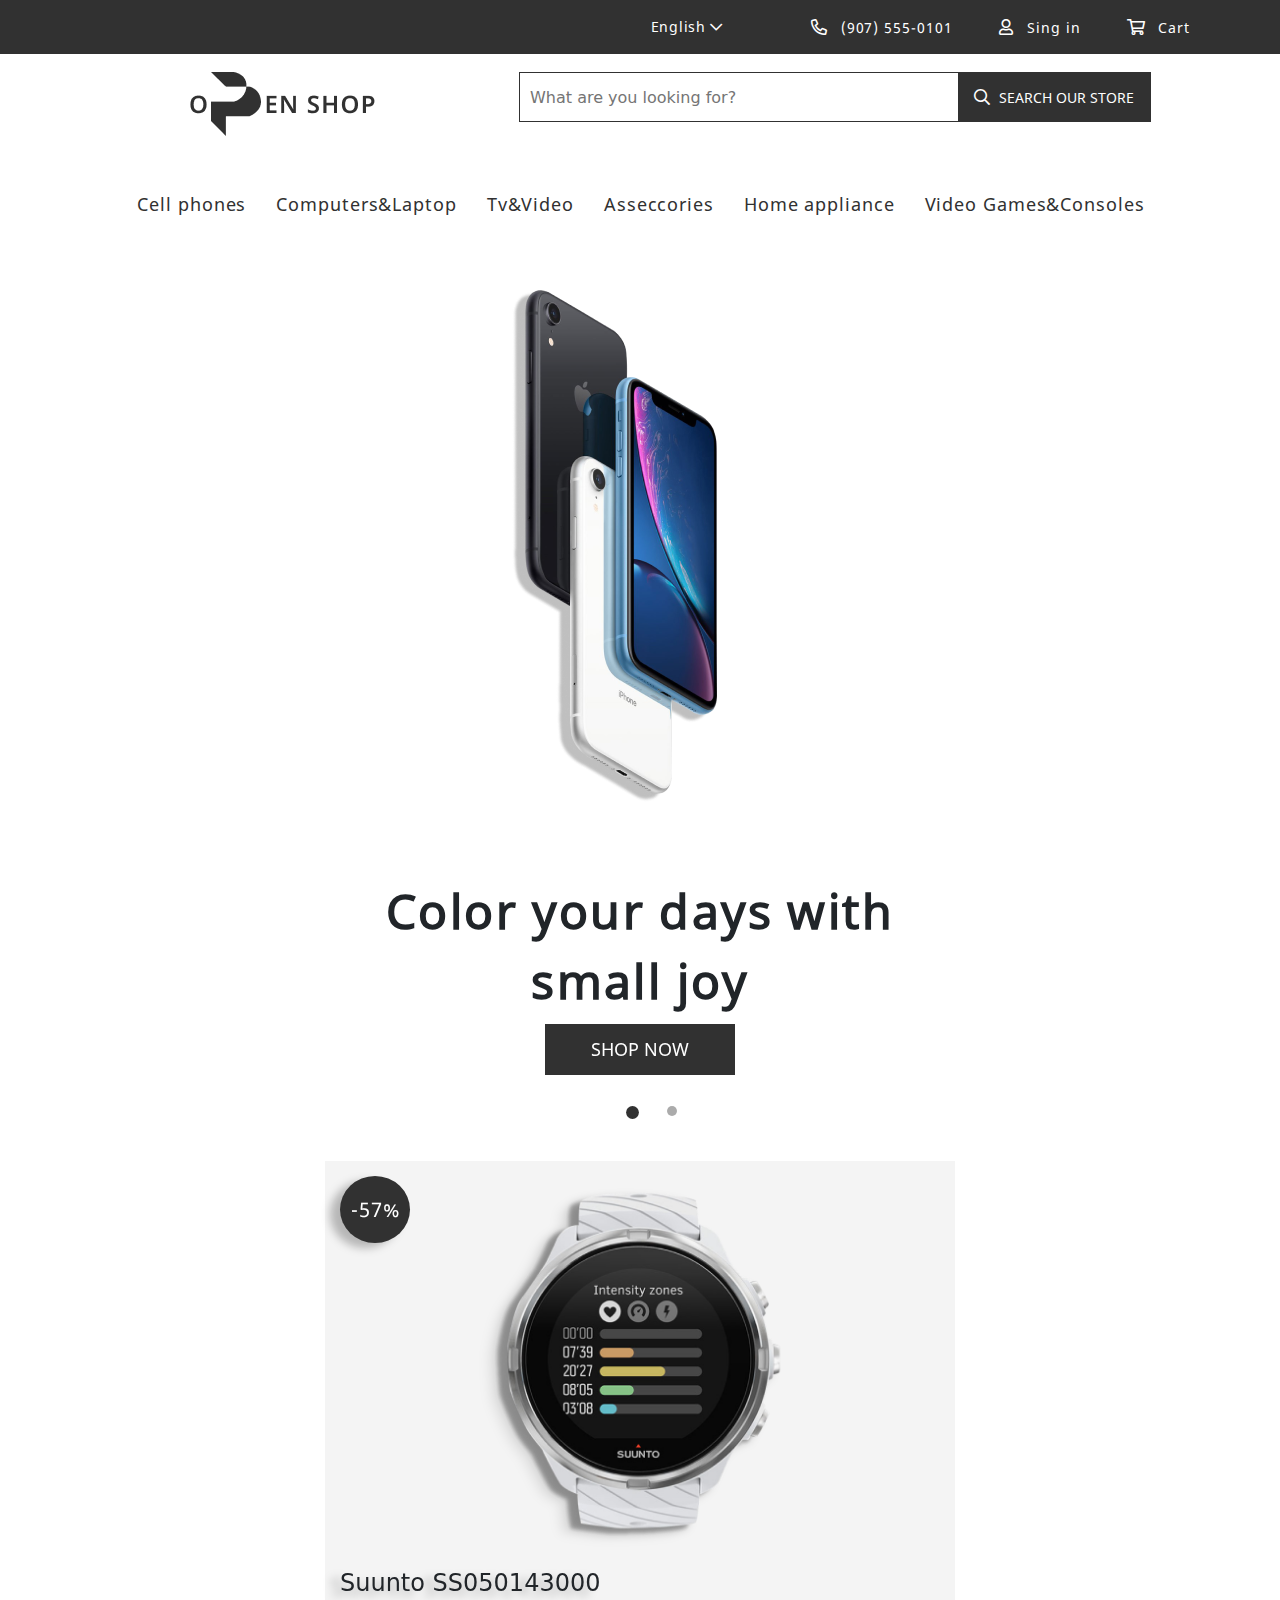
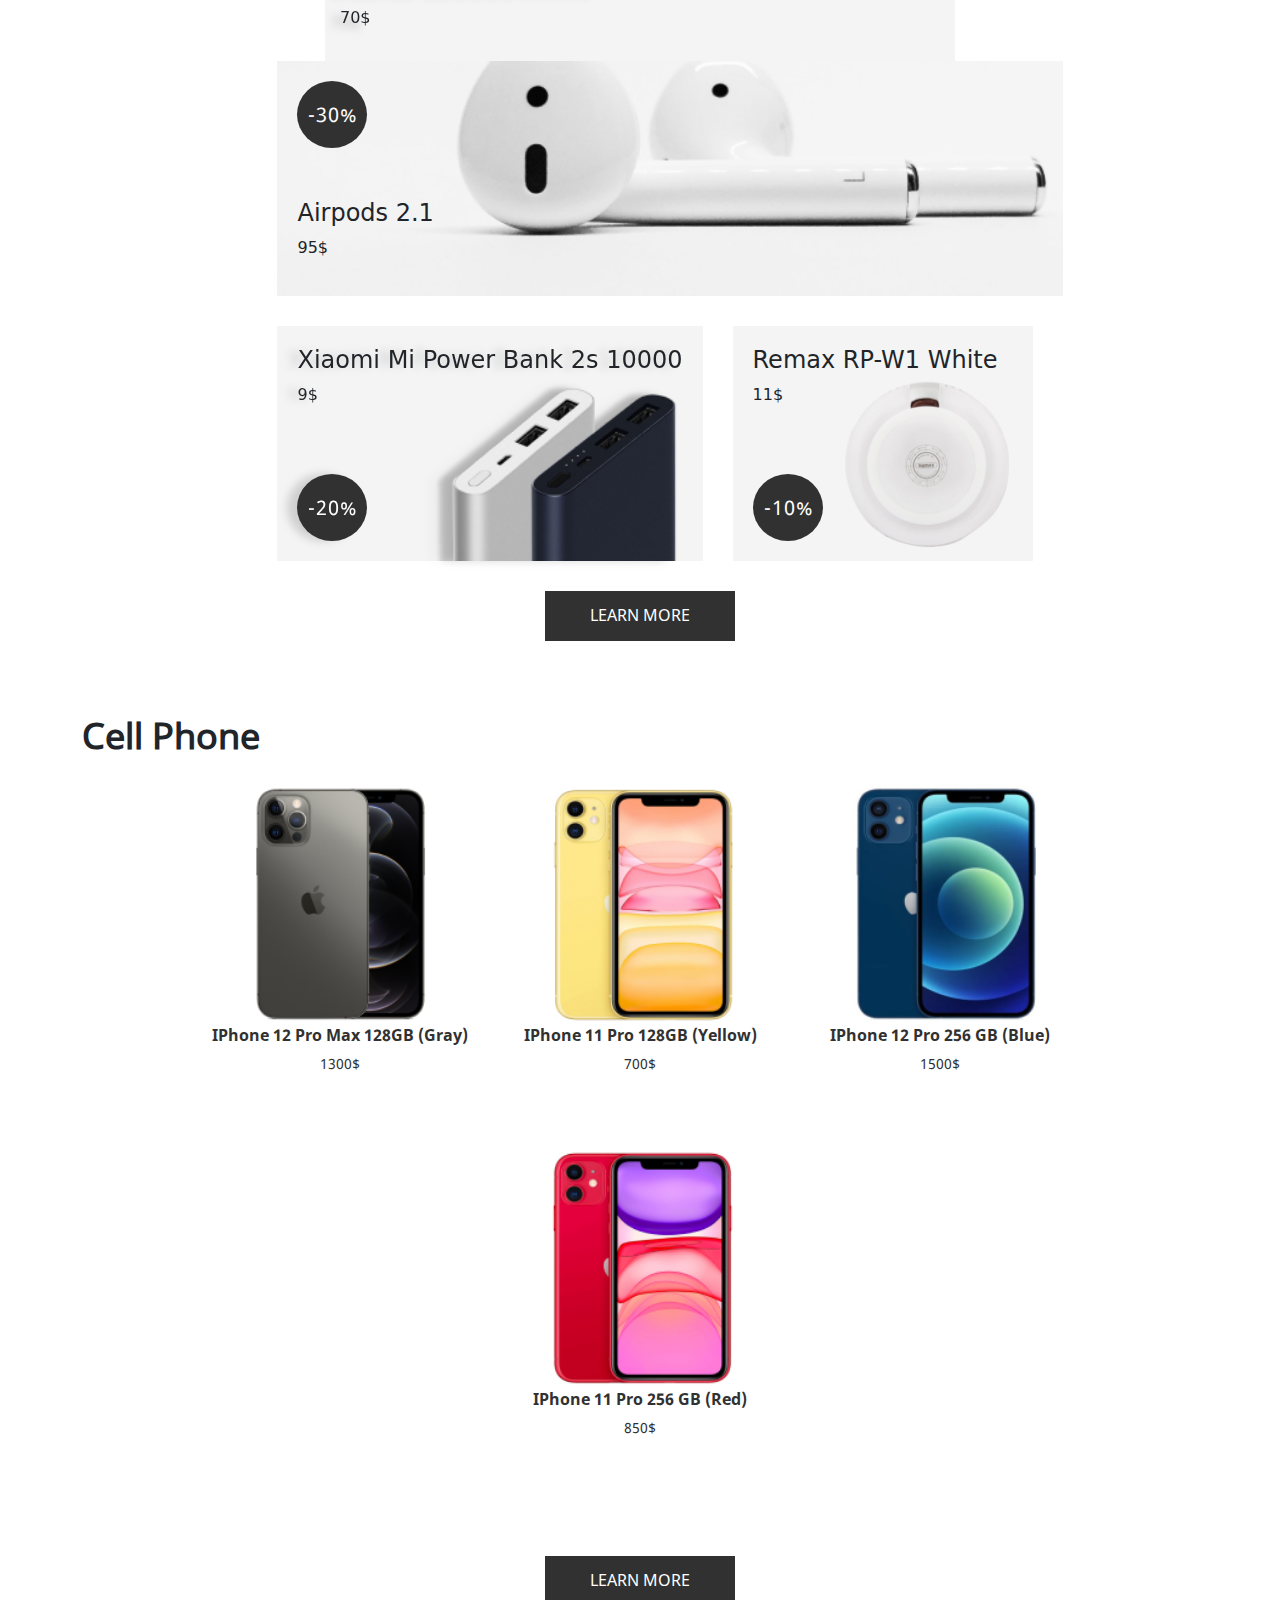
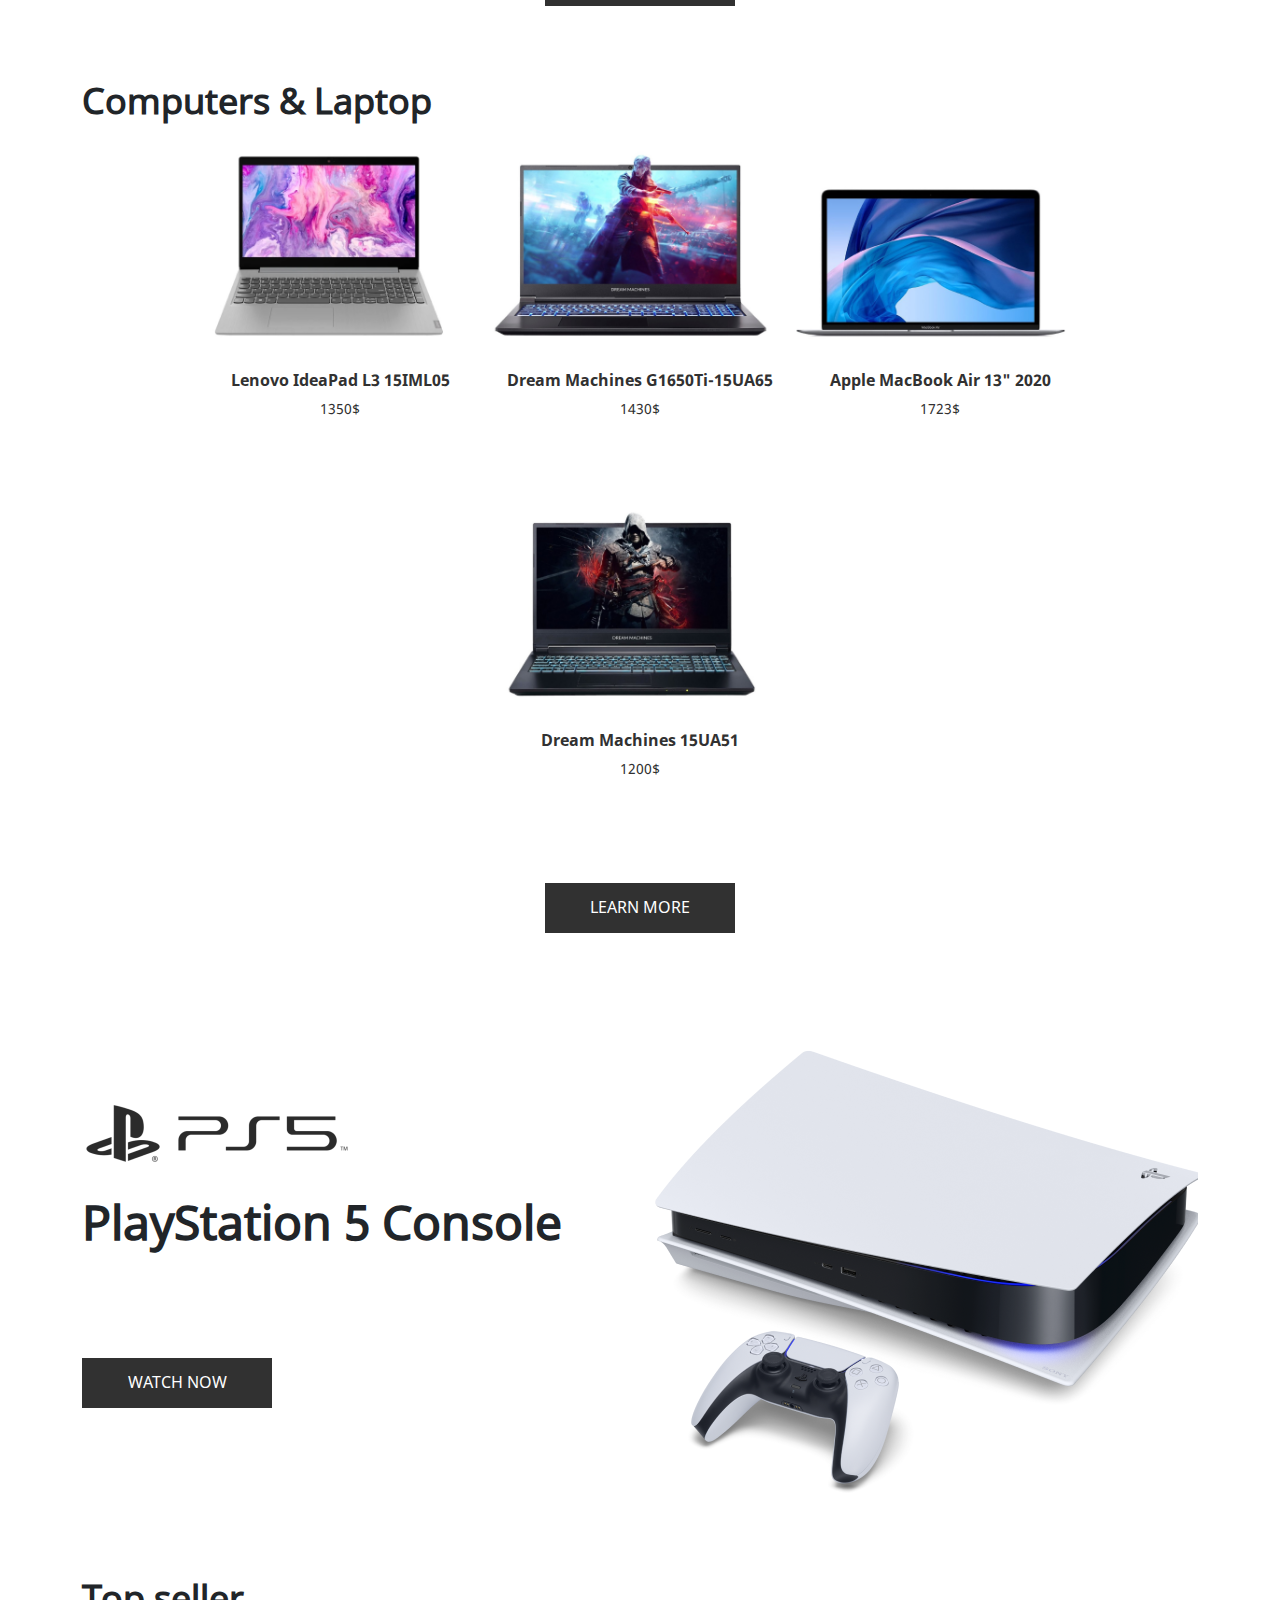
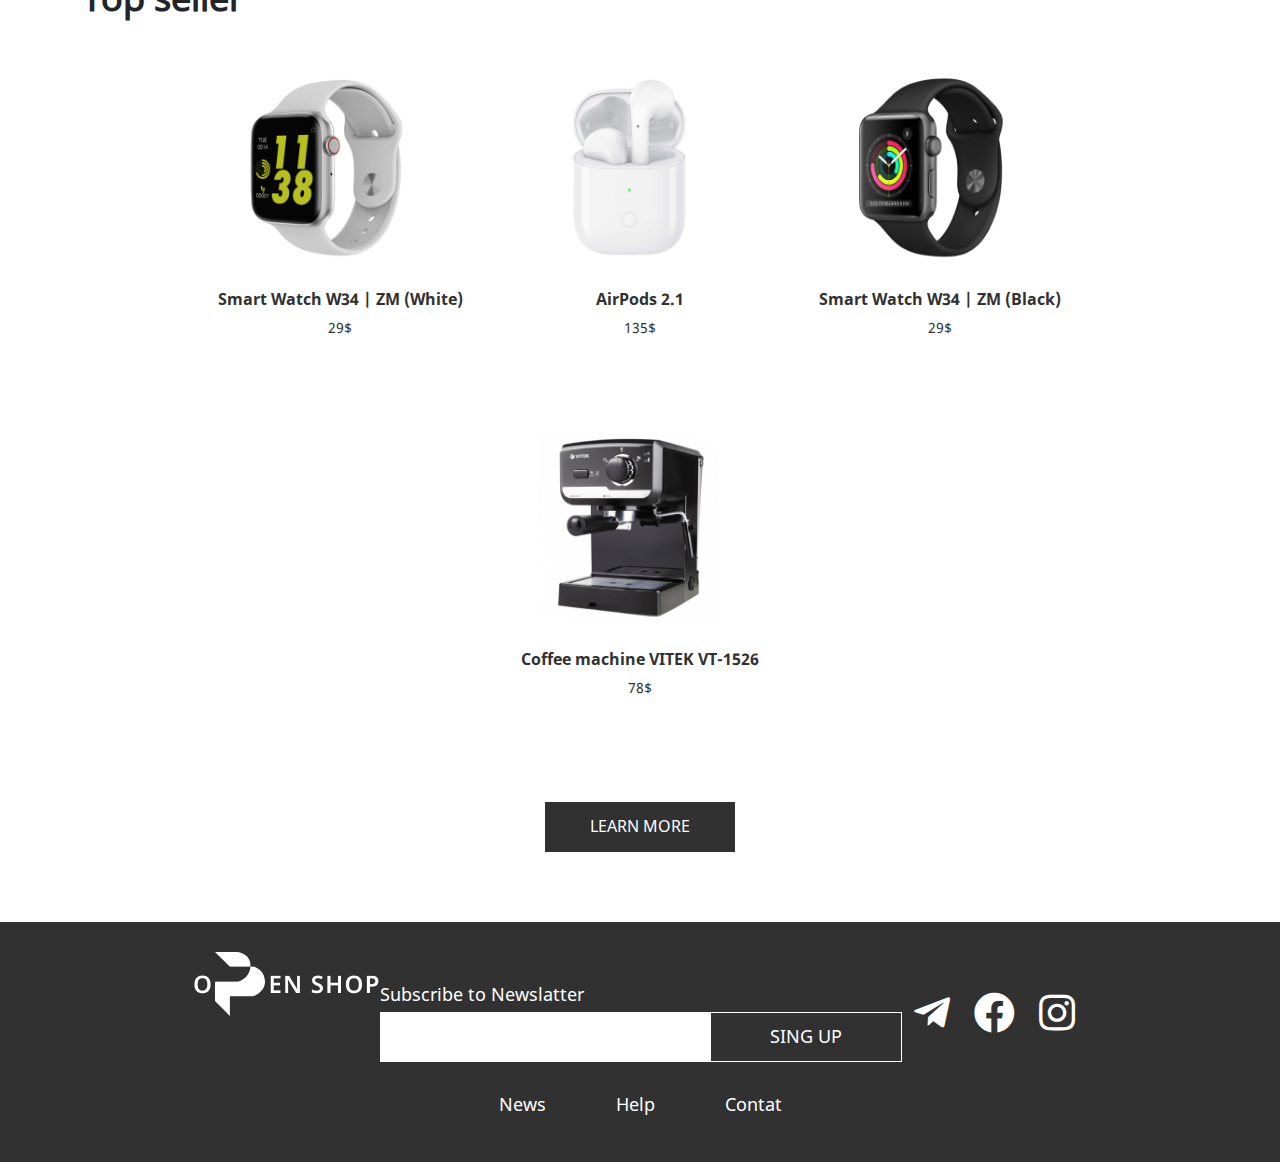
<file: index.html>
<!DOCTYPE html>
<html lang="en">
<head>
    <meta charset="UTF-8">
    <meta http-equiv="X-UA-Compatible" content="IE=edge">
    <meta name="viewport" content="width=device-width, initial-scale=1.0">
    <title>OpenShop</title>
    <link rel="stylesheet" href="libs/bootstrap.min.css">
    <link rel="stylesheet" href="style/style.css">
    <link rel="stylesheet" href="style/media.css">
</head>
<body>
    <header class="header">
        <nav class="header__navbar navbar navbar-expand-lg">
            <div class="container">
                <div class="collapse navbar-collapse justify-content-end" id="navbarNav">
                    <ul class="navbar-nav">
                        <div class="dropdown">
                            <a class="header__nav-btn" href="#" role="button" id="dropdownMenuLink" data-bs-toggle="dropdown" aria-expanded="false">
                                English
                                <span class="header__nav-icon fal"></span>
                            </a>
                            <ul class="dropdown-menu header__nav-dropdown">
                                <li><a class="dropdown-item header__dropdown-link" href="#">English</a></li>
                                <li><a class="dropdown-item header__dropdown-link" href="#">Russian</a></li>
                            </ul>
                        </div>
                        <li class="nav-item">
                            <a class="header__nav-link nav-link px-2 header__nav-phone" href="#">
                                <span class="header__nav-phoneicon fas"></span>
                                (907) 555-0101
                            </a>
                        </li>
                        <li class="nav-item">
                            <a class="header__nav-link nav-link px-2" href="#">
                                <span class="header__nav-user fal"></span>
                                Sing in
                            </a>
                        </li>
                        <li class="nav-item">
                            <a class="header__nav-link nav-link px-2" href="#">
                                <span class="header__nav-cart fal"></span>
                                Cart
                            </a>
                        </li>
                    </ul>
                </div>
            </div>
        </nav>
    </header>
    <main class="main">
        <div class="main__content">
            <div class="container">
                <div class="main__about d-flex">
                    <div class="main__about-png">
                        <img src="images/Logo.png" alt="" class="main__about-logo">
                    </div>
                    <div class="main__about-input d-flex">
                        <input type="text" placeholder="What are you looking for?" class="main__about-search">
                        <a href="" class="main__about-link d-inline-block">
                            <span class="main__about-icon fal"></span>
                            SEARCH OUR STORE
                        </a>
                    </div>
                </div>
                <div class="main__nav">
                    <ul class="main__nav-content d-flex justify-content-center flex-wrap">
                        <li>
                            <a href="" class="main__nav-link">
                                Cell phones
                                </a>
                                <div class="nav__menu-about position-absolute">
                                    <div class="nav__menu-left">
                                        <p class="nav__menu-title">
                                            Cell phones
                                        </p>
                                        <ul class="nav__left-list">
                                            <li><a href="" class="nav__menu-link">Xiaomi</a></li>
                                            <li><a href="" class="nav__menu-link">Apple</a></li>
                                            <li><a href="" class="nav__menu-link">Samsung</a></li>
                                            <li><a href="" class="nav__menu-link">Huawei</a></li>
                                            <li><a href="" class="nav__menu-link">BQ</a></li>
                                            <li><a href="" class="nav__menu-link">Nokia</a></li>
                                            <li><a href="" class="nav__menu-link">Inoi</a></li>
                                            <li><a href="" class="nav__menu-link">Vivo</a></li>
                                        </ul>
                                    </div>
                                    <div class="nav__menu-right">
                                        <p class="nav__menu-title">
                                            Tablets
                                        </p>
                                        <ul class="nav__right-list">
                                            <li><a href="" class="nav__menu-link">Xiaomi</a></li>
                                            <li><a href="" class="nav__menu-link">Apple</a></li>
                                            <li><a href="" class="nav__menu-link">Samsung</a></li>
                                            <li><a href="" class="nav__menu-link">Huawei</a></li>
                                            <li><a href="" class="nav__menu-link">BQ</a></li>
                                            <li><a href="" class="nav__menu-link">More...</a></li>
                                        </ul>
                                    </div>
                                </div>
                        </li>
                        <li><a href="" class="main__nav-link">Computers&Laptop</a>
                            <div class="nav__menu-about position-absolute">
                                <div class="nav__menu-left">
                                    <p class="nav__menu-title">
                                        Cell phones
                                    </p>
                                    <ul class="nav__left-list">
                                        <li><a href="" class="nav__menu-link">Xiaomi</a></li>
                                        <li><a href="" class="nav__menu-link">Apple</a></li>
                                        <li><a href="" class="nav__menu-link">Samsung</a></li>
                                        <li><a href="" class="nav__menu-link">Huawei</a></li>
                                        <li><a href="" class="nav__menu-link">BQ</a></li>
                                        <li><a href="" class="nav__menu-link">Nokia</a></li>
                                        <li><a href="" class="nav__menu-link">Inoi</a></li>
                                        <li><a href="" class="nav__menu-link">Vivo</a></li>
                                    </ul>
                                </div>
                                <div class="nav__menu-right">
                                    <p class="nav__menu-title">
                                        Tablets
                                    </p>
                                    <ul class="nav__right-list">
                                        <li><a href="" class="nav__menu-link">Xiaomi</a></li>
                                        <li><a href="" class="nav__menu-link">Apple</a></li>
                                        <li><a href="" class="nav__menu-link">Samsung</a></li>
                                        <li><a href="" class="nav__menu-link">Huawei</a></li>
                                        <li><a href="" class="nav__menu-link">BQ</a></li>
                                        <li><a href="" class="nav__menu-link">More...</a></li>
                                    </ul>
                                </div>
                            </div>
                        </li>
                        <li>
                            <a href="" class="main__nav-link">
                                Tv&Video
                            </a>
                            <div class="nav__menu-about position-absolute">
                                <div class="nav__menu-left">
                                    <p class="nav__menu-title">
                                        Cell phones
                                    </p>
                                    <ul class="nav__left-list">
                                        <li><a href="" class="nav__menu-link">Xiaomi</a></li>
                                        <li><a href="" class="nav__menu-link">Apple</a></li>
                                        <li><a href="" class="nav__menu-link">Samsung</a></li>
                                        <li><a href="" class="nav__menu-link">Huawei</a></li>
                                        <li><a href="" class="nav__menu-link">BQ</a></li>
                                        <li><a href="" class="nav__menu-link">Nokia</a></li>
                                        <li><a href="" class="nav__menu-link">Inoi</a></li>
                                        <li><a href="" class="nav__menu-link">Vivo</a></li>
                                    </ul>
                                </div>
                                <div class="nav__menu-right">
                                    <p class="nav__menu-title">
                                        Tablets
                                    </p>
                                    <ul class="nav__right-list">
                                        <li><a href="" class="nav__menu-link">Xiaomi</a></li>
                                        <li><a href="" class="nav__menu-link">Apple</a></li>
                                        <li><a href="" class="nav__menu-link">Samsung</a></li>
                                        <li><a href="" class="nav__menu-link">Huawei</a></li>
                                        <li><a href="" class="nav__menu-link">BQ</a></li>
                                        <li><a href="" class="nav__menu-link">More...</a></li>
                                    </ul>
                                </div>
                            </div>
                        </li>
                        <li><a href="" class="main__nav-link">Asseccories</a>
                            <div class="nav__menu-about position-absolute">
                                <div class="nav__menu-left">
                                    <p class="nav__menu-title">
                                        Cell phones
                                    </p>
                                    <ul class="nav__left-list">
                                        <li><a href="" class="nav__menu-link">Xiaomi</a></li>
                                        <li><a href="" class="nav__menu-link">Apple</a></li>
                                        <li><a href="" class="nav__menu-link">Samsung</a></li>
                                        <li><a href="" class="nav__menu-link">Huawei</a></li>
                                        <li><a href="" class="nav__menu-link">BQ</a></li>
                                        <li><a href="" class="nav__menu-link">Nokia</a></li>
                                        <li><a href="" class="nav__menu-link">Inoi</a></li>
                                        <li><a href="" class="nav__menu-link">Vivo</a></li>
                                    </ul>
                                </div>
                                <div class="nav__menu-right">
                                    <p class="nav__menu-title">
                                        Tablets
                                    </p>
                                    <ul class="nav__right-list">
                                        <li><a href="" class="nav__menu-link">Xiaomi</a></li>
                                        <li><a href="" class="nav__menu-link">Apple</a></li>
                                        <li><a href="" class="nav__menu-link">Samsung</a></li>
                                        <li><a href="" class="nav__menu-link">Huawei</a></li>
                                        <li><a href="" class="nav__menu-link">BQ</a></li>
                                        <li><a href="" class="nav__menu-link">More...</a></li>
                                    </ul>
                                </div>
                            </div>
                        </li>
                        <li>
                            <a href="" class="main__nav-link">
                                Home appliance
                            </a>
                            <div class="nav__menu-about position-absolute">
                                <div class="nav__menu-left">
                                    <p class="nav__menu-title">
                                        Cell phones
                                    </p>
                                    <ul class="nav__left-list">
                                        <li><a href="" class="nav__menu-link">Xiaomi</a></li>
                                        <li><a href="" class="nav__menu-link">Apple</a></li>
                                        <li><a href="" class="nav__menu-link">Samsung</a></li>
                                        <li><a href="" class="nav__menu-link">Huawei</a></li>
                                        <li><a href="" class="nav__menu-link">BQ</a></li>
                                        <li><a href="" class="nav__menu-link">Nokia</a></li>
                                        <li><a href="" class="nav__menu-link">Inoi</a></li>
                                        <li><a href="" class="nav__menu-link">Vivo</a></li>
                                    </ul>
                                </div>
                                <div class="nav__menu-right">
                                    <p class="nav__menu-title">
                                        Tablets
                                    </p>
                                    <ul class="nav__right-list">
                                        <li><a href="" class="nav__menu-link">Xiaomi</a></li>
                                        <li><a href="" class="nav__menu-link">Apple</a></li>
                                        <li><a href="" class="nav__menu-link">Samsung</a></li>
                                        <li><a href="" class="nav__menu-link">Huawei</a></li>
                                        <li><a href="" class="nav__menu-link">BQ</a></li>
                                        <li><a href="" class="nav__menu-link">More...</a></li>
                                    </ul>
                                </div>
                            </div>
                        </li>
                        <li>
                            <a href="" class="main__nav-link">
                            Video Games&Consoles
                            </a>
                            <div class="nav__menu-about position-absolute">
                                <div class="nav__menu-left">
                                    <p class="nav__menu-title">
                                        Cell phones
                                    </p>
                                    <ul class="nav__left-list">
                                        <li><a href="" class="nav__menu-link">Xiaomi</a></li>
                                        <li><a href="" class="nav__menu-link">Apple</a></li>
                                        <li><a href="" class="nav__menu-link">Samsung</a></li>
                                        <li><a href="" class="nav__menu-link">Huawei</a></li>
                                        <li><a href="" class="nav__menu-link">BQ</a></li>
                                        <li><a href="" class="nav__menu-link">Nokia</a></li>
                                        <li><a href="" class="nav__menu-link">Inoi</a></li>
                                        <li><a href="" class="nav__menu-link">Vivo</a></li>
                                    </ul>
                                </div>
                                <div class="nav__menu-right">
                                    <p class="nav__menu-title">
                                        Tablets
                                    </p>
                                    <ul class="nav__right-list">
                                        <li><a href="" class="nav__menu-link">Xiaomi</a></li>
                                        <li><a href="" class="nav__menu-link">Apple</a></li>
                                        <li><a href="" class="nav__menu-link">Samsung</a></li>
                                        <li><a href="" class="nav__menu-link">Huawei</a></li>
                                        <li><a href="" class="nav__menu-link">BQ</a></li>
                                        <li><a href="" class="nav__menu-link">More...</a></li>
                                    </ul>
                                </div>
                            </div>
                        </li>
                    </ul>
                </div>
                <div class="main__slider position-relative">
                    <div id="carouselExampleIndicators" class="carousel slide" data-bs-ride="carousel">
                        <div class="carousel-indicators">
                            <button type="button" data-bs-target="#carouselExampleIndicators" data-bs-slide-to="0" class="active accordion__switch"
                                aria-current="true" aria-label="Slide 1"></button>
                            <button type="button" data-bs-target="#carouselExampleIndicators" data-bs-slide-to="1"
                              class="accordion__switch"  aria-label="Slide 2"></button>
                        </div>
                        <div class="carousel-inner">
                            <div class="carousel-item active">
                                <div class="carousel__items d-flex">
                                    <div class="carousel__content">
                                        <img src="images/header_phone.png" class="carousel__img d-block" alt="">
                                    </div>
                                    <div class="carousel__about d-flex flex-column justify-content-evenly">
                                        <h2 class="carousel__title">
                                            Color your days with small joy
                                        </h2>
                                        <a href="" class="carousel__button">
                                            SHOP NOW
                                        </a>
                                    </div>
                                </div>
                            </div>
                            <div class="carousel-item">
                                <div class="carousel__items d-flex ">
                                    <div class="carousel__content">
                                        <img src="images/watch_head.png" class="carousel__img d-block" alt="">
                                    </div>
                                    <div class="carousel__about d-flex flex-column justify-content-evenly">
                                        <h2 class="carousel__title">
                                            Color your days with small joy
                                        </h2>
                                        <a href="" class="carousel__button">
                                            SHOP NOW
                                        </a>
                                    </div>
                                </div>
                            </div>
                        </div>
                    </div>
                </div>
                <div class="main__items d-flex justify-content-center">
                    <div class="main__items-left">
                        <div class="main__items-suunto d-flex flex-column justify-content-between">
                            <div>
                                <span class="main__items-sale">-57%</span>
                            </div>
                            <div>
                                <h4 class="main__items-title">Suunto SS050143000</h4>
                                <p class="main__items-price">70$</p>
                            </div>
                        </div>
                    </div>
                    <div class="main__items-right">
                        <div class="main__items-airpods d-flex flex-column justify-content-between">
                            <div>
                                <span class="main__items-sale">-30%</span>
                            </div>
                            <div>
                                <h4 class="main__items-title">Airpods 2.1</h4>
                                <p class="main__items-price">95$</p>
                            </div>
                        </div>
                        <div class="main__items-cards d-flex">
                            <div class="main__items-mi">
                                <div class="main__items-pb d-flex flex-column justify-content-between">
                                    <div>
                                        <h4 class="main__items-title">Xiaomi Mi Power Bank 2s 10000</h4>
                                        <p class="main__items-price">9$</p>
                                    </div>
                                    <div>
                                        <span class="main__items-sale">-20%</span>
                                    </div>
                                </div>
                            </div>
                            <div class="main__items-rem">
                                <div class="main__items-remax d-flex flex-column justify-content-between">
                                    <div>
                                        <h4 class="main__items-title">Remax RP-W1 White</h4>
                                        <p class="main__items-price">11$</p>
                                    </div>
                                    <div>
                                        <span class="main__items-sale">-10%</span>
                                    </div>
                                </div>
                            </div>
                        </div>
                    </div>
                </div>
                <a href="" class="main__items-link">LEARN MORE</a>
                <div class="main__content-phone">
                    <h2 class="main__phone-title">Cell Phone</h2>
                    <div class="main__phone-items d-flex justify-content-between flex-wrap">
                        <div class="main__phone-card d-flex flex-column justify-content-end position-relative">
                            <a href="" class="main__phone-info">
                                <span class="main__phone-icon fal"></span>
                                <h4 class="main__phone-name">IPhone 12 Pro Max 128GB (Gray)</h4>
                                <p class="main__phone-price">1300$</p>
                                <a href="page.html" class="main__phone-link">BUY</a>
                            </a>
                        </div>
                        <div class="main__phone-card  d-flex flex-column justify-content-end position-relative">
                            <a href="" class="main__phone-info">
                                <span class="main__phone-icon fal"></span>
                                <h4 class="main__phone-name">IPhone 11 Pro 128GB (Yellow)</h4>
                                <p class="main__phone-price">700$</p>
                                <a href="page.html" class="main__phone-link">BUY</a>
                            </a>
                        </div>
                        <div class="main__phone-card d-flex flex-column justify-content-end position-relative">
                            <a href="" class="main__phone-info">
                                <span class="main__phone-icon fal"></span>
                                <h4 class="main__phone-name">IPhone 12 Pro 256 GB (Blue)</h4>
                                <p class="main__phone-price">1500$</p>
                                <a href="page.html" class="main__phone-link">BUY</a>
                            </a>
                        </div>
                        <div class="main__phone-card d-flex flex-column justify-content-end position-relative">
                            <a href="" class="main__phone-info">
                                <span class="main__phone-icon fal"></span>
                                <h4 class="main__phone-name">IPhone 11 Pro 256 GB (Red)</h4>
                                <p class="main__phone-price">850$</p>
                                <a href="page.html" class="main__phone-link">BUY</a>
                            </a>
                        </div>
                    </div>
                    <a href="" class="main__items-link">LEARN MORE</a>
                </div>
                <div class="main__content-pc">
                    <h2 class="main__pc-title">Computers & Laptop</h2>
                    <div class="main__pc-items d-flex justify-content-between">
                        <div class="main__pc-card d-flex flex-column justify-content-end position-relative">
                            <a href="" class="main__pc-info">
                                <span class="main__pc-icon fal"></span>
                                <h4 class="main__pc-name">Lenovo IdeaPad L3 15IML05</h4>
                                <p class="main__pc-price">1350$</p>
                                <a href="page.html" class="main__pc-link">BUY</a>
                            </a>
                        </div>
                        <div class="main__pc-card  d-flex flex-column justify-content-end position-relative">
                            <a href="" class="main__pc-info">
                                <span class="main__pc-icon fal"></span>
                                <h4 class="main__pc-name">Dream Machines G1650Ti-15UA65</h4>
                                <p class="main__pc-price">1430$</p>
                                <a href="page.html" class="main__pc-link">BUY</a>
                            </a>
                        </div>
                        <div class="main__pc-card  d-flex flex-column justify-content-end position-relative">
                            <a href="" class="main__pc-info">
                                <span class="main__pc-icon fal"></span>
                                <h4 class="main__pc-name">Apple MacBook Air 13" 2020</h4>
                                <p class="main__pc-price">1723$</p>
                                <a href="page.html" class="main__pc-link">BUY</a>
                            </a>
                        </div>
                        <div class="main__pc-card d-flex flex-column justify-content-end position-relative">
                            <a href="" class="main__pc-info">
                                <span class="main__pc-icon fal"></span>
                                <h4 class="main__pc-name">Dream Machines 15UA51</h4>
                                <p class="main__pc-price">1200$</p>
                                <a href="page.html" class="main__pc-link">BUY</a>
                            </a>
                        </div>
                    </div>
                    <a href="" class="main__items-link">LEARN MORE</a>
                </div>
                <div class="main__content-ps d-flex flex-column justify-content-evenly">
                    <div class="main__ps-about">
                        <img src="images/ps.png" alt="" class="main__ps-logo">
                        <h2 class="main__ps-title">PlayStation 5 Console</h2>
                    </div>
                    <div class="main__ps-link">
                        <a href="" class="main__ps-button">WATCH NOW</a>
                    </div>
                </div>
                <div class="main__content-ts">
                    <h2 class="main__ts-title">Top seller</h2>
                    <div class="main__ts-items d-flex justify-content-between">
                        <div class="main__ts-card d-flex flex-column justify-content-end position-relative">
                            <a href="" class="main__ts-info">
                                <span class="main__ts-icon fal"></span>
                                <h4 class="main__ts-name">Smart Watch W34 | ZM (White)</h4>
                                <p class="main__ts-price">29$</p>
                                <a href="page.html" class="main__ts-link">BUY</a> 
                            </a>
                        </div>
                        <div class="main__ts-card  d-flex flex-column justify-content-end position-relative">
                            <a href="" class="main__ts-info">
                                <span class="main__ts-icon fal"></span>
                                <h4 class="main__ts-name">AirPods 2.1</h4>
                                <p class="main__ts-price">135$</p>
                                <a href="page.html" class="main__ts-link">BUY</a>
                            </a>
                        </div>
                        <div class="main__ts-card d-flex flex-column justify-content-end  position-relative">
                            <a href="" class="main__ts-info">
                                <span class="main__ts-icon fal"></span>
                                <h4 class="main__ts-name">Smart Watch W34 | ZM (Black)</h4>
                                <p class="main__ts-price">29$</p>
                                <a href="page.html" class="main__ts-link">BUY</a>
                            </a>
                        </div>
                        <div class="main__ts-card d-flex flex-column justify-content-end  position-relative">
                            <a href="" class="main__ts-info">
                                <span class="main__ts-icon fal"></span>
                                <h4 class="main__ts-name">Coffee machine VITEK VT-1526</h4>
                                <p class="main__ts-price">78$</p>
                                <a href="page.html" class="main__ts-link">BUY</a>
                            </a>
                        </div>
                    </div>
                    <a href="" class="main__items-link">LEARN MORE</a>
                </div>
            </div>
        </div>
    </main>
    <footer class="footer">
        <div class="container">
            <div class="footer__content d-flex justify-content-between">
                <div class="footer__content-logo">
                    <img src="images/fLogo.png" alt="" class="footer__content-png">
                </div>
                <div class="footer__content-form">
                    <div>
                        <p class="footer__form-text">
                            Subscribe to Newslatter
                        </p>
                    </div>
                    <div class="footer__form d-flex">
                        <input type="text" class="footer__input-text">
                        <a href="" class="footer__form-link">
                            SING UP
                        </a>
                    </div>
                </div>
                <div class="footer__content-icons d-flex">
                    <span class="footer__content-icon fab"></span>
                    <span class="footer__content-icon fab"></span>
                    <span class="footer__content-icon fab"></span>
                </div> 
            </div>
            <div class="footer__links d-flex justify-content-center">
                <a href="" class="footer__link">News</a>
                <a href="" class="footer__link">Help</a>
                <a href="" class="footer__link">Contat</a>
            </div>
        </div>
    </footer>
    <script src="libs/bootstrap.min.js"></script>
</body>
</html>
</file>
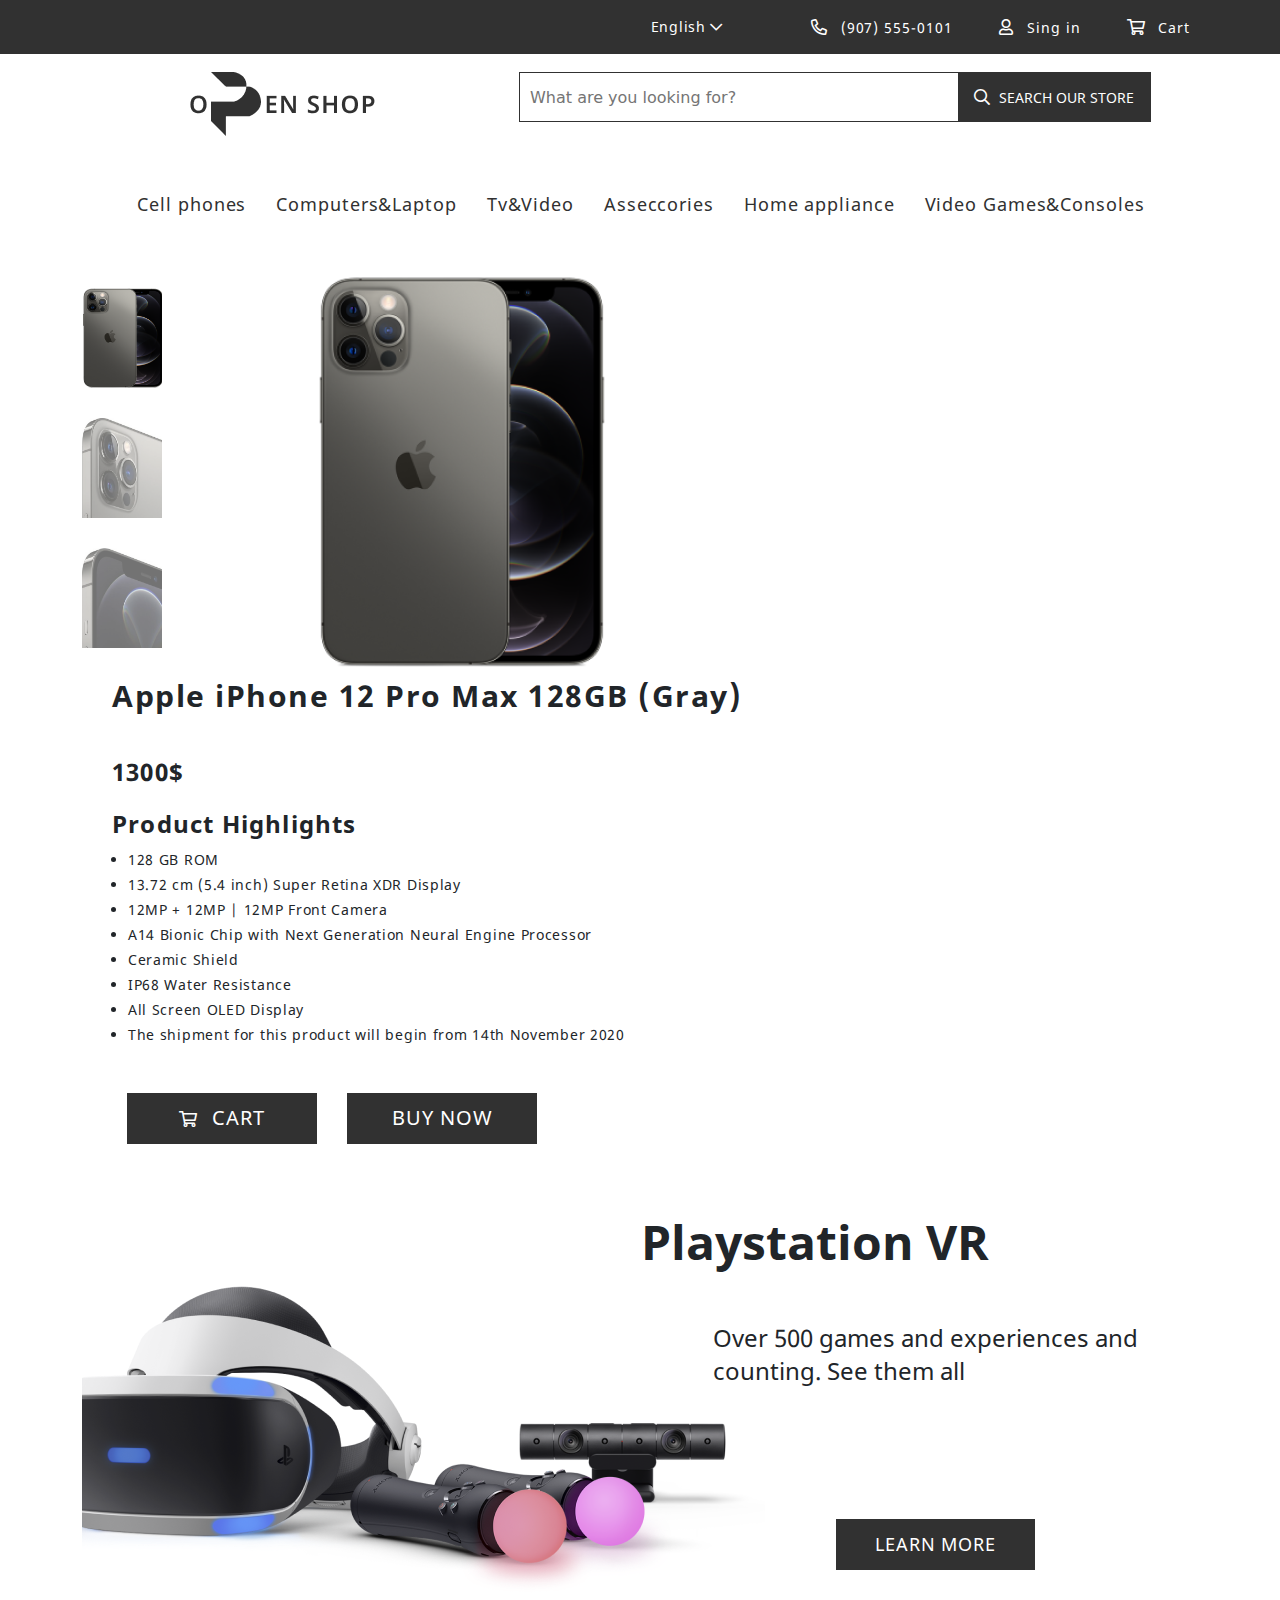
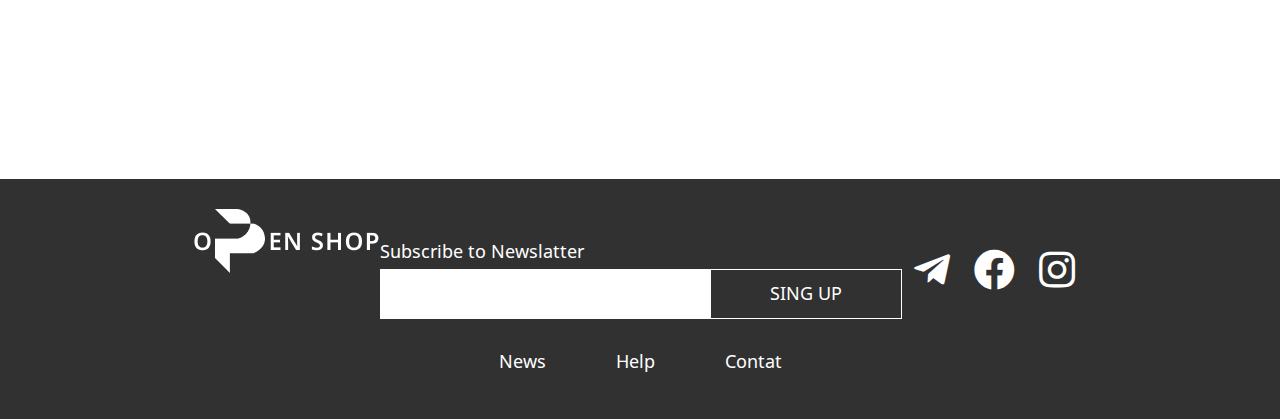
<file: page.html>
<!DOCTYPE html>
<html lang="en">
<head>
    <meta charset="UTF-8">
    <meta http-equiv="X-UA-Compatible" content="IE=edge">
    <meta name="viewport" content="width=device-width, initial-scale=1.0">
    <title>OpenShop</title>
    <link rel="stylesheet" href="libs/bootstrap.min.css">
    <link rel="stylesheet" href="style/style.css">
    <link rel="stylesheet" href="style/media.css">
</head>
<body>
        <header class="header">
            <nav class="header__navbar navbar navbar-expand-lg">
                <div class="container">
                    <div class="collapse navbar-collapse justify-content-end" id="navbarNav">
                        <ul class="navbar-nav">
                            <div class="dropdown">
                                <a class="header__nav-btn" href="#" role="button" id="dropdownMenuLink"
                                    data-bs-toggle="dropdown" aria-expanded="false">
                                    English
                                    <span class="header__nav-icon fal"></span>
                                </a>
                                <ul class="dropdown-menu header__nav-dropdown">
                                    <li><a class="dropdown-item header__dropdown-link" href="#">English</a></li>
                                    <li><a class="dropdown-item header__dropdown-link" href="#">Russian</a></li>
                                </ul>
                            </div>
                            <li class="nav-item">
                                <a class="header__nav-link nav-link px-2 header__nav-phone" href="#">
                                    <span class="header__nav-phoneicon fas"></span>
                                    (907) 555-0101
                                </a>
                            </li>
                            <li class="nav-item">
                                <a class="header__nav-link nav-link px-2" href="#">
                                    <span class="header__nav-user fal"></span>
                                    Sing in
                                </a>
                            </li>
                            <li class="nav-item">
                                <a class="header__nav-link nav-link px-2" href="#">
                                    <span class="header__nav-cart fal"></span>
                                    Cart
                                </a>
                            </li>
                        </ul>
                    </div>
                </div>
            </nav>
        </header>
<main class="main">
    <div class="main__content">
        <div class="container">
            <div class="main__about d-flex">
                <div class="main__about-png">
                    <img src="images/Logo.png" alt="" class="main__about-logo">
                </div>
                <div class="main__about-input d-flex">
                    <input type="text" placeholder="What are you looking for?" class="main__about-search">
                    <a href="" class="main__about-link d-inline-block">
                        <span class="main__about-icon fal"></span>
                        SEARCH OUR STORE
                    </a>
                </div>
            </div>
            <div class="main__nav">
                <ul class="main__nav-content d-flex justify-content-center flex-wrap">
                    <li>
                        <a href="" class="main__nav-link">
                            Cell phones
                        </a>
                        <div class="nav__menu-about position-absolute">
                            <div class="nav__menu-left">
                                <p class="nav__menu-title">
                                    Cell phones
                                </p>
                                <ul class="nav__left-list">
                                    <li><a href="" class="nav__menu-link">Xiaomi</a></li>
                                    <li><a href="" class="nav__menu-link">Apple</a></li>
                                    <li><a href="" class="nav__menu-link">Samsung</a></li>
                                    <li><a href="" class="nav__menu-link">Huawei</a></li>
                                    <li><a href="" class="nav__menu-link">BQ</a></li>
                                    <li><a href="" class="nav__menu-link">Nokia</a></li>
                                    <li><a href="" class="nav__menu-link">Inoi</a></li>
                                    <li><a href="" class="nav__menu-link">Vivo</a></li>
                                </ul>
                            </div>
                            <div class="nav__menu-right">
                                <p class="nav__menu-title">
                                    Tablets
                                </p>
                                <ul class="nav__right-list">
                                    <li><a href="" class="nav__menu-link">Xiaomi</a></li>
                                    <li><a href="" class="nav__menu-link">Apple</a></li>
                                    <li><a href="" class="nav__menu-link">Samsung</a></li>
                                    <li><a href="" class="nav__menu-link">Huawei</a></li>
                                    <li><a href="" class="nav__menu-link">BQ</a></li>
                                    <li><a href="" class="nav__menu-link">More...</a></li>
                                </ul>
                            </div>
                        </div>
                    </li>
                    <li><a href="" class="main__nav-link">Computers&Laptop</a>
                        <div class="nav__menu-about position-absolute">
                            <div class="nav__menu-left">
                                <p class="nav__menu-title">
                                    Cell phones
                                </p>
                                <ul class="nav__left-list">
                                    <li><a href="" class="nav__menu-link">Xiaomi</a></li>
                                    <li><a href="" class="nav__menu-link">Apple</a></li>
                                    <li><a href="" class="nav__menu-link">Samsung</a></li>
                                    <li><a href="" class="nav__menu-link">Huawei</a></li>
                                    <li><a href="" class="nav__menu-link">BQ</a></li>
                                    <li><a href="" class="nav__menu-link">Nokia</a></li>
                                    <li><a href="" class="nav__menu-link">Inoi</a></li>
                                    <li><a href="" class="nav__menu-link">Vivo</a></li>
                                </ul>
                            </div>
                            <div class="nav__menu-right">
                                <p class="nav__menu-title">
                                    Tablets
                                </p>
                                <ul class="nav__right-list">
                                    <li><a href="" class="nav__menu-link">Xiaomi</a></li>
                                    <li><a href="" class="nav__menu-link">Apple</a></li>
                                    <li><a href="" class="nav__menu-link">Samsung</a></li>
                                    <li><a href="" class="nav__menu-link">Huawei</a></li>
                                    <li><a href="" class="nav__menu-link">BQ</a></li>
                                    <li><a href="" class="nav__menu-link">More...</a></li>
                                </ul>
                            </div>
                        </div>
                    </li>
                    <li>
                        <a href="" class="main__nav-link">
                            Tv&Video
                        </a>
                        <div class="nav__menu-about position-absolute">
                            <div class="nav__menu-left">
                                <p class="nav__menu-title">
                                    Cell phones
                                </p>
                                <ul class="nav__left-list">
                                    <li><a href="" class="nav__menu-link">Xiaomi</a></li>
                                    <li><a href="" class="nav__menu-link">Apple</a></li>
                                    <li><a href="" class="nav__menu-link">Samsung</a></li>
                                    <li><a href="" class="nav__menu-link">Huawei</a></li>
                                    <li><a href="" class="nav__menu-link">BQ</a></li>
                                    <li><a href="" class="nav__menu-link">Nokia</a></li>
                                    <li><a href="" class="nav__menu-link">Inoi</a></li>
                                    <li><a href="" class="nav__menu-link">Vivo</a></li>
                                </ul>
                            </div>
                            <div class="nav__menu-right">
                                <p class="nav__menu-title">
                                    Tablets
                                </p>
                                <ul class="nav__right-list">
                                    <li><a href="" class="nav__menu-link">Xiaomi</a></li>
                                    <li><a href="" class="nav__menu-link">Apple</a></li>
                                    <li><a href="" class="nav__menu-link">Samsung</a></li>
                                    <li><a href="" class="nav__menu-link">Huawei</a></li>
                                    <li><a href="" class="nav__menu-link">BQ</a></li>
                                    <li><a href="" class="nav__menu-link">More...</a></li>
                                </ul>
                            </div>
                        </div>
                    </li>
                    <li><a href="" class="main__nav-link">Asseccories</a>
                        <div class="nav__menu-about position-absolute">
                            <div class="nav__menu-left">
                                <p class="nav__menu-title">
                                    Cell phones
                                </p>
                                <ul class="nav__left-list">
                                    <li><a href="" class="nav__menu-link">Xiaomi</a></li>
                                    <li><a href="" class="nav__menu-link">Apple</a></li>
                                    <li><a href="" class="nav__menu-link">Samsung</a></li>
                                    <li><a href="" class="nav__menu-link">Huawei</a></li>
                                    <li><a href="" class="nav__menu-link">BQ</a></li>
                                    <li><a href="" class="nav__menu-link">Nokia</a></li>
                                    <li><a href="" class="nav__menu-link">Inoi</a></li>
                                    <li><a href="" class="nav__menu-link">Vivo</a></li>
                                </ul>
                            </div>
                            <div class="nav__menu-right">
                                <p class="nav__menu-title">
                                    Tablets
                                </p>
                                <ul class="nav__right-list">
                                    <li><a href="" class="nav__menu-link">Xiaomi</a></li>
                                    <li><a href="" class="nav__menu-link">Apple</a></li>
                                    <li><a href="" class="nav__menu-link">Samsung</a></li>
                                    <li><a href="" class="nav__menu-link">Huawei</a></li>
                                    <li><a href="" class="nav__menu-link">BQ</a></li>
                                    <li><a href="" class="nav__menu-link">More...</a></li>
                                </ul>
                            </div>
                        </div>
                    </li>
                    <li>
                        <a href="" class="main__nav-link">
                            Home appliance
                        </a>
                        <div class="nav__menu-about position-absolute">
                            <div class="nav__menu-left">
                                <p class="nav__menu-title">
                                    Cell phones
                                </p>
                                <ul class="nav__left-list">
                                    <li><a href="" class="nav__menu-link">Xiaomi</a></li>
                                    <li><a href="" class="nav__menu-link">Apple</a></li>
                                    <li><a href="" class="nav__menu-link">Samsung</a></li>
                                    <li><a href="" class="nav__menu-link">Huawei</a></li>
                                    <li><a href="" class="nav__menu-link">BQ</a></li>
                                    <li><a href="" class="nav__menu-link">Nokia</a></li>
                                    <li><a href="" class="nav__menu-link">Inoi</a></li>
                                    <li><a href="" class="nav__menu-link">Vivo</a></li>
                                </ul>
                            </div>
                            <div class="nav__menu-right">
                                <p class="nav__menu-title">
                                    Tablets
                                </p>
                                <ul class="nav__right-list">
                                    <li><a href="" class="nav__menu-link">Xiaomi</a></li>
                                    <li><a href="" class="nav__menu-link">Apple</a></li>
                                    <li><a href="" class="nav__menu-link">Samsung</a></li>
                                    <li><a href="" class="nav__menu-link">Huawei</a></li>
                                    <li><a href="" class="nav__menu-link">BQ</a></li>
                                    <li><a href="" class="nav__menu-link">More...</a></li>
                                </ul>
                            </div>
                        </div>
                    </li>
                    <li>
                        <a href="" class="main__nav-link">
                            Video Games&Consoles
                        </a>
                        <div class="nav__menu-about position-absolute">
                            <div class="nav__menu-left">
                                <p class="nav__menu-title">
                                    Cell phones
                                </p>
                                <ul class="nav__left-list">
                                    <li><a href="" class="nav__menu-link">Xiaomi</a></li>
                                    <li><a href="" class="nav__menu-link">Apple</a></li>
                                    <li><a href="" class="nav__menu-link">Samsung</a></li>
                                    <li><a href="" class="nav__menu-link">Huawei</a></li>
                                    <li><a href="" class="nav__menu-link">BQ</a></li>
                                    <li><a href="" class="nav__menu-link">Nokia</a></li>
                                    <li><a href="" class="nav__menu-link">Inoi</a></li>
                                    <li><a href="" class="nav__menu-link">Vivo</a></li>
                                </ul>
                            </div>
                            <div class="nav__menu-right">
                                <p class="nav__menu-title">
                                    Tablets
                                </p>
                                <ul class="nav__right-list">
                                    <li><a href="" class="nav__menu-link">Xiaomi</a></li>
                                    <li><a href="" class="nav__menu-link">Apple</a></li>
                                    <li><a href="" class="nav__menu-link">Samsung</a></li>
                                    <li><a href="" class="nav__menu-link">Huawei</a></li>
                                    <li><a href="" class="nav__menu-link">BQ</a></li>
                                    <li><a href="" class="nav__menu-link">More...</a></li>
                                </ul>
                            </div>
                        </div>
                    </li>
                </ul>
            </div>
        </div>
        <div class="container">
            <div class="main__apple d-flex">
                <div class="main__apple-left">
                    <div class="d-flex main__apple-div align-items-start">
                        <ul class="nav nav-pills col-xl-3 main__apple-list flex-column d-flex flex-lg-column justify-content-between" id="pills-tab" role="tablist" aria-orientation="vertical">
                            <li class="main__apple-item position-relative" data-bs-toggle="pill" role="presentation">
                                <a href="#page-iphone" class="main__apple-link active" data-bs-toggle="pill">
                                    <img src="images/iphone (2).png" alt="">
                                </a>
                            </li>
                            <li class="main__apple-item position-relative" data-bs-toggle="pill" role="presentation">
                                <a href="#page-cam" class="main__apple-link" data-bs-toggle="pill">
                                    <img src="images/cam.jpg" alt="">
                                </a>
                            </li>
                            <li class="main__apple-item position-relative" data-bs-toggle="pill" role="presentation">
                                <a href="#page-display" class="main__apple-link" data-bs-toggle="pill">
                                    <img src="images/display.jpg" alt="">
                                </a>
                            </li>
                        </ul>
                        <div class="tab-content col-xl-9" id="pills-tabContent">
                            <div class="tab-pane main__apple-phone fade show active" id="page-iphone" role="tabpanel" aria-labelledby="v-pills-home-tab">
                                <img src="images/hgeg.png" class="main__apple-img" alt="">
                            </div>
                            <div class="tab-pane main__apple-phone fade show" id="page-cam" role="tabpanel" aria-labelledby="v-pills-home-tab">
                                <img src="images/cam.jpg" class="main__apple-img" alt="">
                            </div>
                            <div class="tab-pane main__apple-phone fade show" id="page-display" role="tabpanel" aria-labelledby="v-pills-home-tab">
                                <img src="images/display.jpg" class="main__apple-img" alt="">
                            </div>
                            
                        </div>
                    </div>
                </div>
                <div class="main__apple-right">
                    <div class="main__apple-title">
                        <h2 class="main__apple-name">Apple iPhone 12 Pro Max 128GB (Gray)</h2>
                        <p class="main__apple-price">
                            1300$
                        </p>
                    </div>
                    <div class="main__apple-info">
                        <h3 class="apple__info-title">
                            Product Highlights
                        </h3>
                        <ul class="main__apple-ul">
                            <li>128 GB ROM</li>
                            <li>13.72 cm (5.4 inch) Super Retina XDR Display</li>
                            <li>12MP + 12MP | 12MP Front Camera</li>
                            <li>A14 Bionic Chip with Next Generation Neural Engine Processor</li>
                            <li>Ceramic Shield</li>
                            <li>IP68 Water Resistance</li>
                            <li>All Screen OLED Display</li>
                            <li>The shipment for this product will begin from 14th November 2020</li>
                        </ul>
                    </div>
                    <div class="main__apple-links d-flex">
                        <a href="" class="main__apple-but"><span class="header__nav-cart fal"></span> CART</a>
                        <a href="" class="main__apple-but">BUY NOW</a>
                    </div>
                </div>
            </div>
            <div class="main__psvr d-flex flex-column align-items-end">
                <div class="main__psvr-title">
                    <h2 class="main__psvr-name">Playstation VR</h2>
                </div>
                <div class="main__psvr-descr">
                    <p class="psvr__descr-descr">Over 500 games and experiences and counting. See them all</p>
                </div>
                <div class="main__psvr-button d-flex">
                    <a href="" class="main__psvr-link">LEARN MORE</a>
                </div>
            </div>
        </div>
    </div>
</main>
<footer class="footer">
    <div class="container">
        <div class="footer__content d-flex justify-content-between">
            <div class="footer__content-logo">
                <img src="images/fLogo.png" alt="" class="footer__content-png">
            </div>
            <div class="footer__content-form">
                <div>
                    <p class="footer__form-text">
                        Subscribe to Newslatter
                    </p>
                </div>
                <div class="footer__form d-flex">
                    <input type="text" class="footer__input-text">
                    <a href="" class="footer__form-link">
                        SING UP
                    </a>
                </div>
            </div>
            <div class="footer__content-icons d-flex">
                <span class="footer__content-icon fab"></span>
                <span class="footer__content-icon fab"></span>
                <span class="footer__content-icon fab"></span>
            </div> 
            </div>
            <div class="footer__links d-flex justify-content-center">
                <a href="" class="footer__link">News</a>
                <a href="" class="footer__link">Help</a>
                <a href="" class="footer__link">Contat</a>
            </div>
        </div>
    </footer>
    <script src="libs/bootstrap.min.js"></script>
</body>
</html>
</file>
<file: style/style.css>
@import 'fonts.css';


* {
    margin: 0;
    padding: 0;
    box-sizing: border-box;
    list-style: none;
    text-decoration: none !important;
}


:root {
    --black: #313131;
    --ns-b: 'NotoSans-Bold';
    --ns-r: 'NotoSans-Regular';
}

.navbar {
    background-color: var(--black);
}

.navbar-nav {
    align-items: center;
}

.dropdown-toggle {
    padding: 0.25rem;
    transition: 0s;
}

.dropdown-toggle:hover {
    background-color: rgba(255, 255, 255, 0);
    border-color: rgba(255, 255, 255, 0);
    font-family: var(--ns-r);
}

.dropdown-menu {
    padding: 0.35rem;
    min-width: 100%;
}

.header__dropdown-link {
    padding: 0 0.25rem;
    font-size: 14px;
    font-family: var(--ns-r);
    line-height: 20px;
    letter-spacing: 0.05em;
    padding: 5px 12px 2px 12px;
    color: #ABABAB;
    background-color: #FFFFFF;
    box-shadow: 0px 0px 2px rgba(0, 0, 0, 0.3);
}

.header__nav-dropdown {
    padding: 0;
}

.header__dropdown-link:hover {
    background-color: #FFFFFF;
    box-shadow: 0px 0px 2px rgba(0, 0, 0, 0.3);
    color: var(--black);
}

.header__nav-btn {
    font-family: var(--ns-r);
    font-size: 14px;
    line-height: 20px;
    letter-spacing: 0.05em;
    text-decoration: none;
    color: #fff;
}

.header__nav-btn:hover {
    color: #fff;
}

.nav-link:hover {
    color: #fff;
}

.nav-link:focus {
    color: #fff;
}

.header__navbar {
    padding: 15px 0;
}

.header__nav-link {
    font-family: var(--ns-r);
    color: #fff;
    font-size: 14px;
    line-height: 7px;
    letter-spacing: 0.07em;
}

.header__nav-link {
    margin-left: 30px;
}

.header__nav-phone {
    margin-left: 80px;
}

.header__nav-phoneicon,
.header__nav-user,
.header__nav-cart {
    font-size: 16px;
    margin-right: 7.5px;
}

.header__nav-phoneicon::before {
    content: '\f879';
}

.header__nav-user::before {
    content: '\f007';
}

.header__nav-cart::before {
    content: '\f07a';
}

.header__nav-icon::after {
    transform: rotate(180deg);
    transition: 0.5s;
    content: '\f078';
}

.header__nav-btn.show.header__nav-btn::after {
    transform: rotate(0deg);
}

.dropdown-menu[data-bs-popper] {
    margin-top: 15px;
}

.carousel-item.active {
    display: flex;
}

.carousel__title {
    max-width: 624px;
    width: 100%;
    font-family: var(--ns-r);
    font-size: 48px;
    font-weight: 600;
    line-height: 70px;
    letter-spacing: 0.05em;
    text-align: center;
}

.carousel__button {
    align-self: center;
    display: block;
    font-family: var(--ns-r);
    font-size: 18px;
    line-height: 25px;
    text-align: center;
    padding: 13px 46px;
    width: 190px;
    background-color: var(--black);
    color: #FFFFFF;
    transition: 0.5s;
}

.carousel__button:hover {
    color: #FFFFFF;
}

.accordion__switch {
    border-radius: 50%;
    width: 10px !important;
    height: 10px !important;
    margin-left: 25px !important;
    background-color: #ABABAB !important;
    opacity: 1 !important;
}

.carousel-indicators .active {
    width: 13px !important;
    height: 13px !important;
    opacity: 1 !important;
    background-color: var(--black) !important;
}

.nav__menu-left .nav__menu-title {
    text-decoration: underline !important;
}

.main__about-search {
    width: 440px;
    padding: 16px 0px 16px 10px;
    border: 1px var(--black) solid;
    height: 50px;
    outline: none;
}

.main__about-search:focus {
    color: black;
}

.main__about-icon::before {
    content: '\f002';
}

.main__about-icon {
    font-size: 16px;
    margin-left: 15px;
    margin-right: 5px;
}

.main__about-link {
    font-family: var(--ns-r);
    font-size: 14px;
    line-height: 19px;
    text-align: center;
    padding: 16px 17px 15px 0;
    background-color: var(--black);
    color: white;
    height: 50px;
    transition: 0.5s;
}

.main__about-link:hover {
    color: white;
}

.main__about-png {
    margin-right: 143px;
}

.main__about {
    margin-top: 18px;
}

.main__nav-content {
    margin-top: 35px;
}

.main__slider {
    margin-top: 50px;
}

.main__nav-link {
    display: block;
    font-family: var(--ns-r);
    font-size: 18px;
    letter-spacing: 0.05em;
    color: var(--black);
}

.main__nav-link:hover {
    color: var(--black);
}

.nav__left-list,
.nav__right-list {
    padding-left: 0 !important;
    margin: 0 !important;
}

.nav__menu-about {
    display: none;
    background: #FFFFFF;
    padding: 18px 10px 17px 20px;
    max-width: 300px;
    width: 100%;
    box-shadow: 0px 0px 2px rgba(0, 0, 0, 0.3);
    margin-left: -35px;
    z-index: 10;
}

.main__nav-content li:hover .nav__menu-about {
    display: flex;
    justify-content: space-between;
}

.nav__menu-title {
    font-family: var(--ns-r);
    font-size: 16px;
    margin-bottom: 10px;
    letter-spacing: 0.05em;
}

.main__nav-content li {
    margin: 0 30px 0 0;
}

.nav__menu-link {
    display: block;
    font-family: var(--ns-r);
    font-size: 14px;
    font-weight: 300;
    color: var(--black);
    letter-spacing: 0.05em;
    line-height: 18px;
}

.nav__menu-link:hover {
    color: var(--black);
}

.nav__menu-left::before {
    content: '';
    position: absolute;
    height: 3px;
    width: 260px;
    background: var(--black);
    top: 0;

}

.main__items-suunto {
    background: url(../images/suunto.png);
    background-repeat: no-repeat;
    background-position: center;
    background-size: cover;
    height: 500px;
    padding: 15px;
    filter: drop-shadow(-10px 5px 4px rgba(0, 0, 0, 0.25));
}

.main__items-left,
.main__items-rem,
.main__items-mi {
    background: #F4F4F4;
}

.main__items {
    margin-top: 86px;
}

.main__items-airpods {
    background: url(../images/airpods.png);
    background-repeat: no-repeat;
    background-position: center;
    background-size: cover;
    height: 235px;
}

.main__items-sale {
    background-color: var(--black);
    padding: 19px 5px 18px 7px;
    border-radius: 50%;
    font-family: var(--ns-r);
    font-size: 20px;
    letter-spacing: 0.05em;
    color: #fff;
    text-align: center;
    display: block;
    width: 70px;
}

.main__items-airpods {
    padding: 20px;
}

.main__items-pb {
    background: url(../images/mipowerbank.png);
    background-repeat: no-repeat;
    background-position: center;
    background-size: cover;
    min-width: 300px;
    width: 100%;
    height: 235px;
    padding: 20px;
    filter: drop-shadow(-10px 0px 4px rgba(0, 0, 0, 0.15));
}

.main__items-remax {
    background: url(../images/remax.png);
    background-repeat: no-repeat;
    background-position: center;
    background-size: cover;
    min-width: 300px;
    width: 100%;
    height: 235px;
    padding: 20px;
}

.main__items-cards {
    margin-top: 30px;
}

.main__items-airpods {
    margin-left: 30px;
}

.main__items-mi {
    margin: 0 30px;
}

.main__items-link {
    margin-top: 30px !important;
    background-color: var(--black);
    padding: 12px 28px;
    color: white;
    font-family: var(--ns-r);
    display: block;
    width: 190px;
    height: 50px;
    text-align: center;
    margin: 0 auto;
    transition: 0.5s;
}

.main__content-phone .main__items-link {
    margin-top: 60px !important;
}

.main__items-link:hover {
    color: white;
}

.main__phone-card {
    background-repeat: no-repeat !important;
    background-position: center !important;
    background-size: cover !important;
    width: 300px;
    transition: 0.3s;
}

.main__phone-card:nth-of-type(1) {
    background: url(../images/iphone.png);

}

.main__phone-card:nth-of-type(2) {
    background: url(../images/iphone1.png);
}

.main__phone-card:nth-of-type(3) {
    background: url(../images/iphone2.png);
}

.main__phone-card:nth-of-type(4) {
    background: url(../images/iphone3.png);
}

.main__phone-name {
    font-family: var(--ns-b);
    font-size: 16px;
    font-weight: 500;
    line-height: 22px;
    text-align: center;
    color: var(--black);
    margin-top: 256px;
}

.main__phone-price {
    font-family: var(--ns-r);
    font-size: 14px;
    font-weight: 300;
    line-height: 19px;
    text-align: center;
    color: var(--black);
    margin-bottom: 0;
}

.main__content-phone {
    margin-top: 70px;
}

.main__phone-title {
    font-family: var(--ns-r);
    font-size: 36px;
    font-weight: 600;
    line-height: 49px;
}

.main__pc-card {
    background-repeat: no-repeat !important;
    background-position: start !important;
    background-size: 280px !important;
    width: 300px;
    transition: 0.3s;
}

.main__phone-icon::before {
    content: '\f004';
}

.main__pc-card:nth-of-type(1) {
    background: url(../images/laptop.png);

}

.main__pc-card:nth-of-type(2) {
    background: url(../images/laptop1.png);
}

.main__pc-card:nth-of-type(3) {
    background: url(../images/laptop2.png);
}

.main__pc-card:nth-of-type(4) {
    background: url(../images/laptop3.png);
}

.main__pc-name {
    font-family: var(--ns-b);
    font-size: 16px;
    font-weight: 500;
    line-height: 22px;
    margin-top: 236px;
    text-align: center;
    color: var(--black);
}

.main__pc-price {
    font-family: var(--ns-r);
    font-size: 14px;
    font-weight: 300;
    line-height: 19px;
    text-align: center;
    color: var(--black);
}

.main__content-pc {
    margin-top: 70px;
    margin-bottom: 70px;
}

.main__pc-title {
    font-family: var(--ns-r);
    font-size: 36px;
    font-weight: 600;
    line-height: 49px;
}

.main__content-ps {
    background: url(../images/ps5.png);
    background-repeat: no-repeat;
    background-position: center;
    background-size: cover;
    width: 100%;
    height: 500px;
}

.main__ps-logo {
    margin-bottom: 20px;
}

.carousel__img {
    width: 100%;
}

.main__ps-title {
    font-family: var(--ns-r);
    font-size: 48px;
    font-style: normal;
    font-weight: 600;
    line-height: 65px;
}

.main__ps-button {
    background-color: var(--black);
    padding: 12px 28px;
    color: white;
    font-family: var(--ns-r);
    display: block;
    width: 190px;
    height: 50px;
    text-align: center;
    transition: 0.5s;
}

.main__ps-button:hover {
    color: white;
}

.main__ts-card {
    background-repeat: no-repeat !important;
    background-position: start !important;
    background-size: 280px !important;
    width: 300px;
    transition: 0.3s;
}

.main__ts-card:nth-of-type(1) {
    background: url(../images/swatch.png);

}

.main__ts-card:nth-of-type(2) {
    background: url(../images/airpods1.png);
}

.main__ts-card:nth-of-type(3) {
    background: url(../images/swatch1.png);
}

.main__ts-card:nth-of-type(4) {
    background: url(../images/cm.png);
}

.main__ts-name {
    font-family: var(--ns-b);
    font-size: 16px;
    font-weight: 500;
    line-height: 22px;
    margin-top: 236px;
    text-align: center;
    color: var(--black);
}

.main__ts-price {
    font-family: var(--ns-r);
    font-size: 14px;
    font-weight: 300;
    line-height: 19px;
    text-align: center;
    color: var(--black);
}

.main__content-ts {
    margin-top: 70px;
    margin-bottom: 70px;
}

.main__ts-title {
    font-family: var(--ns-r);
    font-size: 36px;
    font-weight: 600;
    line-height: 49px;
    margin-bottom: 30px;
}

.footer__content-icon:nth-of-type(1)::before {
    content: '\f3fe';
}

.footer__content-icon:nth-of-type(2)::before {
    content: '\f09a';
}

.footer__content-icon:nth-of-type(3)::before {
    content: '\f16d';
}

.footer {
    /* height: 230px; */
    background-color: var(--black);
}

.footer__content {
    padding-top: 30px !important;
    margin-bottom: 50px !important;
}

.footer__link {
    margin: 0 35px !important;
    margin-bottom: 45px;
    font-family: var(--ns-r);
    font-size: 18px;
    line-height: 25px;
    color: white;
}

.footer__link:hover {
    color: #fff;
}

.footer__input-text {
    width: 330px;
    height: 50px;
    border: 0;
    outline: 0;
    padding: 0 0 0 10px;
}

.footer__form-link {
    display: block;
    font-family: var(--ns-r);
    font-size: 18px;
    line-height: 25px;
    padding: 11px 59px 10px 59px;
    color: #fff;
    border: 1px solid #FFFFFF;
    transition: 0.5s;
}

.footer__form-link:hover {
    color: #fff;
}

.footer__form-text {
    margin-bottom: 5px !important;
    font-family: var(--ns-r);
    font-size: 18px;
    line-height: 25px;
    color: #fff;
}

.footer__links {
    margin-right: 155px;
    padding-bottom: 45px;
}

.footer__content-icon {
    font-size: 41px;
    color: #fff;
    margin: 0 12px !important;
    margin-top: 25px;
}

.carousel__button:hover,
.main__items-link:hover,
.main__ps-button:hover,
.footer__form-link:hover,
.main__about-link:hover {
    background: rgb(200, 223, 250);
    color: var(--black);
}

.main__phone-card:hover {
    box-shadow: 0px 0px 2px rgba(0, 0, 0, 0.5);
}

.main__phone-card:hover .main__phone-link {
    opacity: 1;
}

.main__phone-card:hover .main__phone-icon {
    opacity: 1;
}

.main__phone-icon {
    position: absolute;
    top: 17.5px;
    right: 16.25px;
    color: var(--black);
    opacity: 0;
    transition: 0.3s;
}

.main__phone-link {
    display: block;
    margin: 0 auto;
    font-size: 14px;
    line-height: 19px;
    color: #fff;
    font-family: var(--ns-r);
    background-color: var(--black);
    padding: 6px 36px;
    margin-top: 10px;
    margin-bottom: 18px;
    opacity: 0;
    transition: 0.3s;
}

.main__phone-link:hover,
.main__pc-link:hover,
.main__ts-link:hover {
    color: #fff;
    background-color: rgb(200, 223, 250);
}

.main__pc-card:hover {
    box-shadow: 0px 0px 2px rgba(0, 0, 0, 0.5);
}

.main__pc-card:hover .main__pc-link {
    opacity: 1;
}

.main__pc-card:hover .main__pc-icon {
    opacity: 1;
}

.main__pc-icon::before {
    content: '\f004';
}

.main__pc-icon {
    position: absolute;
    top: 17.5px;
    right: 16.25px;
    color: var(--black);
    opacity: 0;
    transition: 0.3s;
}

.main__pc-link {
    display: block;
    margin: 0 auto;
    font-size: 14px;
    line-height: 19px;
    color: #fff;
    font-family: var(--ns-r);
    background-color: var(--black);
    padding: 6px 36px;
    margin-top: 10px;
    margin-bottom: 18px;
    opacity: 0;
    transition: 0.3s;
}

.main__ts-card:hover {
    box-shadow: 0px 0px 2px rgba(0, 0, 0, 0.5);
}

.main__ts-card:hover .main__ts-link {
    opacity: 1;
}

.main__ts-card:hover .main__ts-icon {
    opacity: 1;
}

.main__ts-icon::before {
    content: '\f004';
}

.main__ts-icon {
    position: absolute;
    top: 17.5px;
    right: 16.25px;
    color: var(--black);
    opacity: 0;
    transition: 0.3s;
}

.main__ts-link {
    display: block;
    margin: 0 auto;
    font-size: 14px;
    line-height: 19px;
    color: #fff;
    font-family: var(--ns-r);
    background-color: var(--black);
    padding: 6px 36px;
    margin-top: 10px;
    margin-bottom: 18px;
    opacity: 0;
    transition: 0.3s;
}

.main__items-left {
    max-width: 630px;
    width: 100%;
}

.main__items-airpods {
    width: 100%;
}

/* ----------------------PAGE--------------------------------- */
.main__apple {
    margin-top: 50px;
    margin-bottom: 65px;
    flex-wrap: wrap;
}

.main__apple-link img {
    height: 100px;
    width: 80px;
    opacity: 55%;
}

.main__apple-link.active img {
    opacity: 1;
}

.main__apple-item:nth-of-type(2) {
    margin: 30px 0;
}

.main__apple-list {
    width: 80px;
    margin-right: 95px;
    margin-top: 20px;
}

.main__apple-img {
    max-width: 409px;
    width: 100%;
    height: 410px;
}

.main__apple-ul li {
    list-style: disc;
    font-family: var(--ns-r);
    font-size: 14px;
    line-height: 25px;
    letter-spacing: 0.05em;

}

.main__apple-ul {
    padding-left: 1rem;
}

.main__apple-right {
    margin-left: 30px;
}

.main__apple-name {
    font-family: var(--ns-b);
    font-size: 30px;
    font-weight: 600;
    letter-spacing: 0.05em;
}

.apple__info-title {
    font-family: var(--ns-b);
    font-size: 24px;
    font-weight: 500;
    letter-spacing: 0.05em;

}

.main__apple-price {
    margin-top: 40px;
    margin-bottom: 20px;
    font-family: var(--ns-b);
    font-size: 24px;
    font-weight: 500;
    letter-spacing: 0.05em;
}

.main__apple-but {
    display: block;
    font-family: var(--ns-r);
    font-size: 20px;
    line-height: 49px;
    letter-spacing: 0.05em;
    background-color: var(--black);
    width: 190px;
    text-align: center;
    margin: 0 15px;
    color: #fff;
    transition: 0.3s;
    margin-top: 30px;
}

.main__apple-links {
    flex-wrap: wrap;
}

.main__apple-but:hover {
    background: rgb(200, 223, 250);
    color: var(--black);
}

.main__psvr {
    background: url(../images/psvr.png);
    background-repeat: no-repeat !important;
    background-position: center !important;
    background-size: cover !important;
    max-width: 1290px;
    height: 500px;
    margin-bottom: 70px;
}

.main__psvr-title {
    margin-right: 209px;
}

.main__psvr-descr {
    margin-right: 31px;
    margin-top: 39px;
    max-width: 454px;
    width: 100%;
}

.main__psvr-name {
    font-family: var(--ns-b);
    font-size: 48px;
    font-style: normal;
    font-weight: 600;
    line-height: 65px;
}

.main__psvr-button {
    margin-right: 163px;
    margin-top: 116px;
}

.psvr__descr-descr {
    font-family: var(--ns-r);
    font-size: 24px;
    line-height: 33px;
}

.main__psvr-link {
    display: block;
    font-family: var(--ns-r);
    letter-spacing: 0.05em;
    background-color: var(--black);
    padding: 13px 39px;
    text-align: center;
    color: #fff;
    transition: 0.3s;
    font-size: 18px;
    line-height: 25px;
}

.main__psvr-link:hover {
    background: rgb(200, 223, 250);
    color: var(--black);
}
</file>
<file: style/media.css>
/* @media(prefers-color-scheme: dark) {
    :root {
        --primary-background: #313131;
        --primary-text-color: #ffffff;
    }

    body {
        background: #313131;
    }

} */

@media(max-width: 1400px) {

    .main__phone-items,
    .main__pc-items,
    .main__ts-items,
    .carousel__items,
    .main__about,
    .navbar-nav,
    .footer__content,
    .main__items-cards,
    .footer__form,
    .main__about-input {
        flex-wrap: wrap !important;
        justify-content: center !important;
    }

    .carousel-indicators {
        bottom: -70px;
    }

    .main__about-logo {
        margin-bottom: 20px;
        margin-left: 60px;
    }

    .footer__content-form {
        margin-top: 30px !important;
    }

    .footer__links {
        margin: 0;
    }

    .footer__content {
        margin-bottom: 30px !important;
    }

    .footer__content-icons {
        margin-top: 30px;
    }

    .main__items {
        flex-wrap: wrap;
    }
}

@media(max-width: 992px) {
    .navbar-nav {
        flex-direction: row;
    }

    .header__nav-link {
        margin-left: 0;
    }

    .collapse:not(.show) {
        display: flex;
        justify-content: center !important;
    }

    .header__nav-btn {
        margin-right: 10px;
    }

    .header__nav-link {
        margin: 5px;
    }

    .navbar-nav .dropdown-menu {
        position: absolute;
    }

    .navbar-collapse {
        flex-basis: 100%;
        flex-grow: 0;
        align-items: center;
        justify-content: center;
    }

    .footer__form-text {
        display: flex;
        justify-content: center;
    }

    .main__items-airpods {
        margin-left: 0;
    }


}

@media(max-width: 766px) {

    .footer__form-link,
    .main__about-link {
        margin-top: 30px;
    }

    .main__items-airpods {
        margin-bottom: 30px;
        margin-top: 30px;
    }

    .main__items-remax {
        margin-top: 30px;
    }
}

@media(max-width: 440px) {
    .main__about-search {
        width: 100%;
    }

    .main__psvr-title,
    .main__psvr-button,
    .main__psvr-descr {
        margin-right: 0px;
        text-align: center;
        justify-content: center;
    }

    .main__apple-div {
        flex-wrap: wrap;
    }

    .main__apple-list {
        width: 100%;
        flex-direction: row !important;
    }

    .main__psvr-button {
        margin-right: 40px;
    }

    .main__apple-item:nth-of-type(2) {
        margin: 0 10px;
        margin-bottom: 20px;
    }

    .main__apple-list {
        margin-right: 30px;
    }

}

@media(max-width: 330px) {
    .footer__input-text {
        width: 100%;
    }
}
</file>
